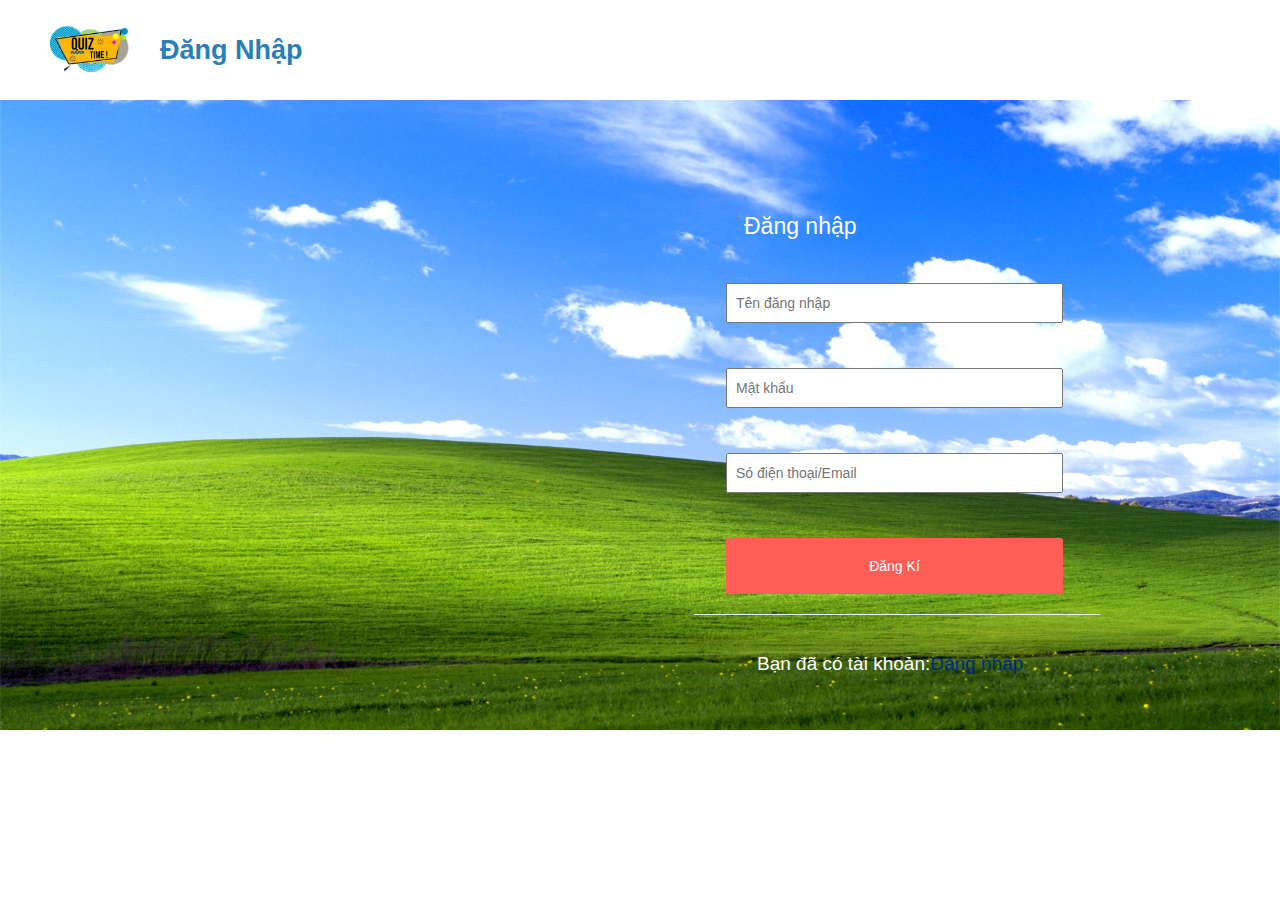
<file: ass-front end-Dung/dangki.html>
<!DOCTYPE html>
<html lang="en">

<head>
    <meta charset="UTF-8">
    <meta http-equiv="X-UA-Compatible" content="IE=edge">
    <meta name="viewport" content="width=device-width, initial-scale=1.0">
    <link rel="stylesheet" href="https://maxcdn.bootstrapcdn.com/bootstrap/3.3.7/css/bootstrap.min.css" />
    <link rel="stylesheet" href="https://cdn.jsdelivr.net/npm/bootstrap-icons@1.10.2/font/bootstrap-icons.css"
        integrity="sha384-b6lVK+yci+bfDmaY1u0zE8YYJt0TZxLEAFyYSLHId4xoVvsrQu3INevFKo+Xir8e" crossorigin="anonymous">
    <link rel="stylesheet" href="css/user.css">
    <title>Document</title>
</head>
<body>
    <header class="heading">
        <div class="head">
            <img src="images/logo.png" alt="">
            <div>Đăng Nhập</div>
        </div>
        
    </header>
    <main>
        <article>
            <div>
                <i class="bi bi-cpu"></i>
               
            </div>
        </article>
        <form onsubmit="kiemTra(); return false">
            <div class="head-form">
                <p>Đăng nhập</p>
                <i class="bi bi-qr-code"></i>
            </div>
            <input type="text" placeholder="Tên đăng nhập" id="name">
            <input type="text" placeholder="Mật khẩu" id="pass">
            <input type="text" placeholder="Só điện thoại/Email" id="email">

            <button id="btn-submit" type="submit">Đăng Kí</button>
            <hr>
            <div class="sigup">Bạn đã có tài khoản: <a class="btnlogin" href="dangnhap.html">Đăng nhập</a></div>
        </form>
    </main>
</body>

</html>
</file>
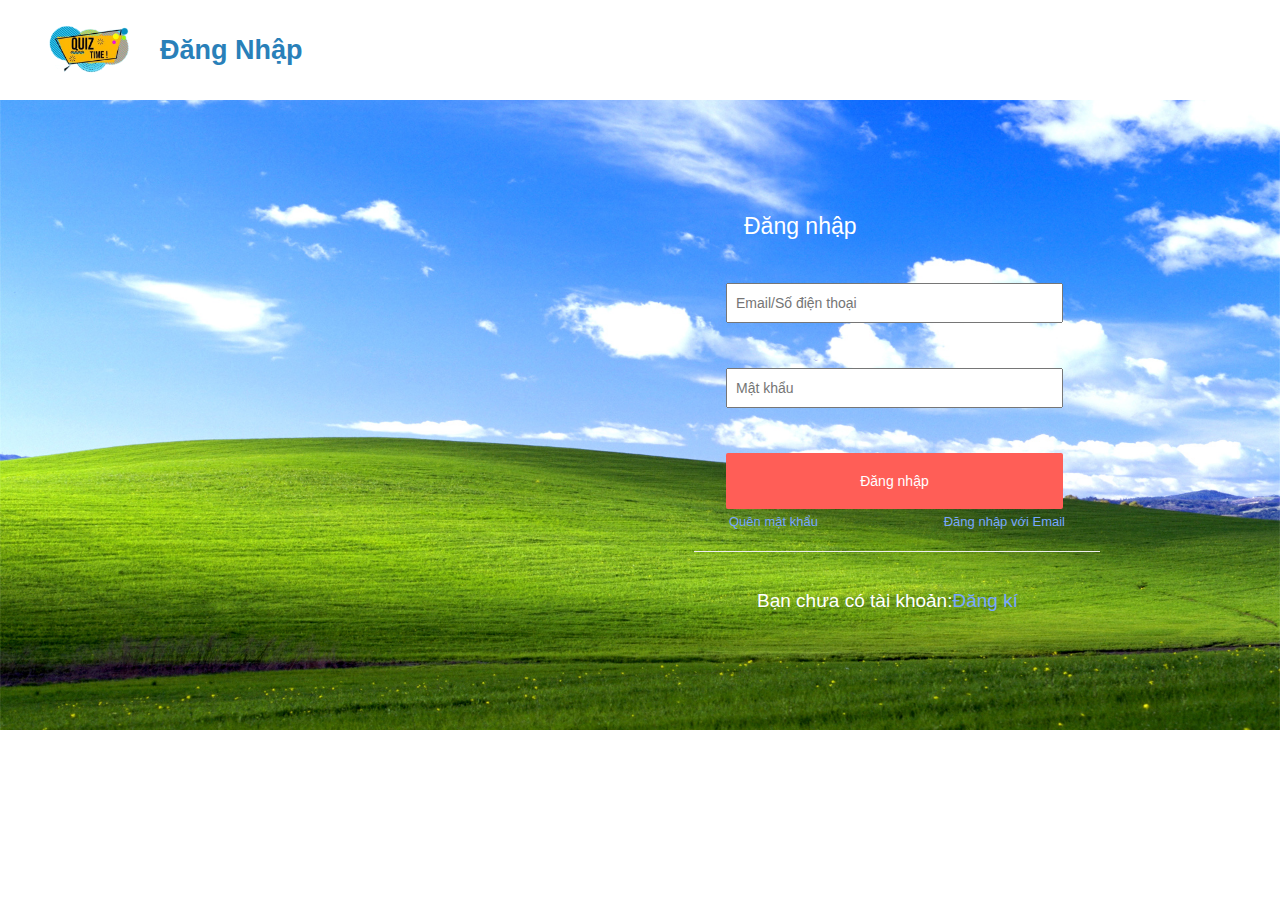
<file: ass-front end-Dung/dangnhap.html>
<!DOCTYPE html>
<html lang="en">

<head>
    <meta charset="UTF-8">
    <meta http-equiv="X-UA-Compatible" content="IE=edge">
    <meta name="viewport" content="width=device-width, initial-scale=1.0">
    <link rel="stylesheet" href="https://maxcdn.bootstrapcdn.com/bootstrap/3.3.7/css/bootstrap.min.css" />
    <link rel="stylesheet" href="https://cdn.jsdelivr.net/npm/bootstrap-icons@1.10.2/font/bootstrap-icons.css"
        integrity="sha384-b6lVK+yci+bfDmaY1u0zE8YYJt0TZxLEAFyYSLHId4xoVvsrQu3INevFKo+Xir8e" crossorigin="anonymous">
    <link rel="stylesheet" href="css/user.css">
    <title>Document</title>
</head>
<body>
    <header class="heading">
        <div class="head">
            <img src="images/logo.png" alt="">
            <div>Đăng Nhập</div>
        </div>
   
    </header>
    <main>
        <article>
            <div>
                <i class="bi bi-cpu"></i>
                
            </div>
        </article>
        <form action="index.html" onsubmit="dangnhap(); return false">
            <div class="head-form">
                <p>Đăng nhập</p>
                <i class="bi bi-qr-code"></i>
            </div>
            <input type="text" id="ingame" required placeholder="Email/Số điện thoại">
            <input type="text" id="pw" required placeholder="Mật khẩu">

            <button id="btn-submit" type="submit" onsubmit="dangnhap(); return false">Đăng nhập</button>
            <div class="footer-form">
                <a href="">Quên mật khẩu</a>
                <a href="">Đăng nhập với Email</a>
            </div>
            <hr>
            <div class="sigup">Bạn chưa có tài khoản: <a href="dangki.html">Đăng kí</a></div>
        </form>
    </main>
</body>
</html>
</file>
<file: ass-front end-Dung/css/user.css>
*{
    font-family: Arial, Helvetica, sans-serif;
    color: #fff;
}
.heading img{
    width: 100px;
}
.heading{
    display: flex;
    align-items: center;
    margin: 0;
    padding: 20px;
    justify-content: space-between;
}
.head{
    display: flex;
    align-items: center;
    margin-left: 150px;
}
.heading div{
    font-size: 27px;
    font-weight: bold;
    margin-left: 20px;
    color: #2980b9;
}
.heading a{
    text-decoration: none;
    color: #f53b57;
    font-size: 18px;
    margin-right: 50px;
}
main{
    width: 100%;
    height: 630px;
    background-image: url(../images/background-dangnhap.jpg);
    background-repeat: no-repeat;
    background-size: cover;
    background-position:center;
    display: flex;
    justify-content: space-between;
}
/* form article{
    width: 500px;
    height: 600px;
} */
form{
    /* background-color: white; */
    width: 406px;
    border-radius: 5px;
    height: 480px;
    margin-right: 180px;
    margin-top: 80px;
}
form div.head-form{
    font-size: 23px;
    padding: 30px;
    padding-left: 50px;
    display: flex;
    justify-content: space-between;
    align-items: center;
}
form div.head-form i{
    font-size: 30px;
    margin-right: 50px;
    color: #f53b57;
}
form input{
    width: 83%;
    margin: 0 32px;
    margin-bottom: 45px;
    padding: 8px;
    color: #002c7d;
}
#btn-submit{
    border: none;
    background: #ff5e57;
    color: white;
    width: 83%;
    margin: auto 32px;
    padding: 18px;
    border-radius: 2px;
}
div.footer-form{
    display: flex;
    justify-content: space-between;
    align-items: center;
    margin: 4px 35px;
    font-size: 13px;
}
article div i{
    color: white;
    font-size: 200px;
    margin-left: 30px;
    position: relative;
    top: 11px;
}
article div{
    margin-left: 345px;
    margin-top: 50px;
}
article div div{
    padding: 0;
    margin: 0;
    font-size: 18px;
    width: 260px;
    font-weight: bold;
    color: white;
    text-align: center;
}

div.sigup{
    font-size: 19px;
    padding: 30px;
    display: flex;
    align-items: center;
    text-align: center;
    padding-left: 63px;
    padding-top: 15px;
}
a{
    color: #78a7ff;
}
.btnlogin{
    color: #002c7d;
}
</file>
